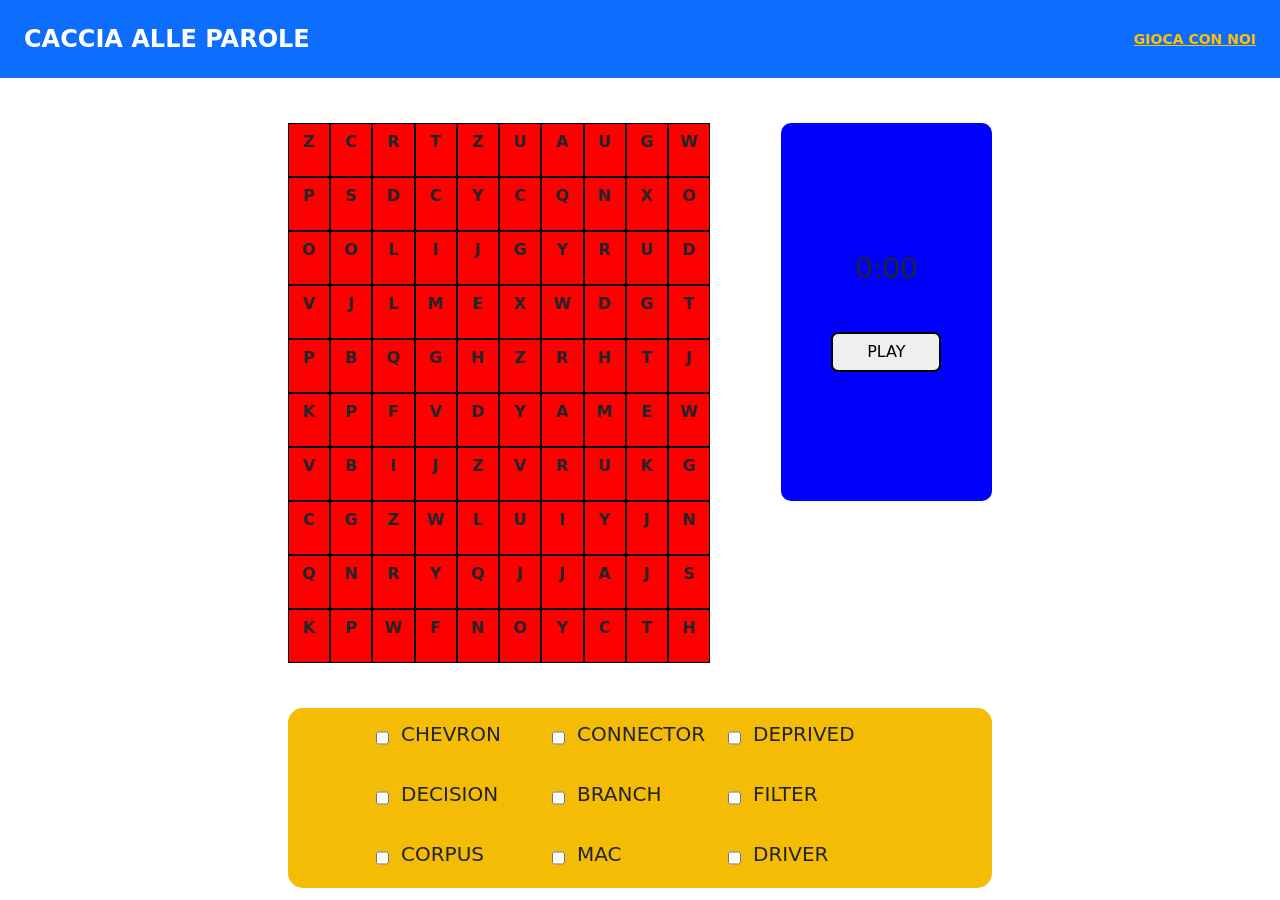
<file: index.html>
<!DOCTYPE html>
<html lang="it">
<head>
  <meta charset="UTF-8">
  <meta name="viewport" content="width=device-width, initial-scale=1.0">
  <title>Caccia Alle Parole</title>
  <link href="https://cdn.jsdelivr.net/npm/bootstrap@5.3.3/dist/css/bootstrap.min.css" rel="stylesheet">
    <link rel="stylesheet" href="css/style.css">
    <script src="js/script.js" defer></script>
</head>
<body>

  <nav class="navbar bg-primary py-3 w-100">
    <div class="container-fluid px-4"> 
      <span class="navbar-brand text-white fw-bold text-uppercase fs-4 mb-0">CACCIA ALLE PAROLE</span>
      <a  class="text-warning text-decoration-underline text-uppercase fw-semibold small">GIOCA CON NOI</a>
    </div>
  </nav>

  <section id="gameSec">

  </section>
  <section id="contWords">

  </section>


</body>
</html>
</file>
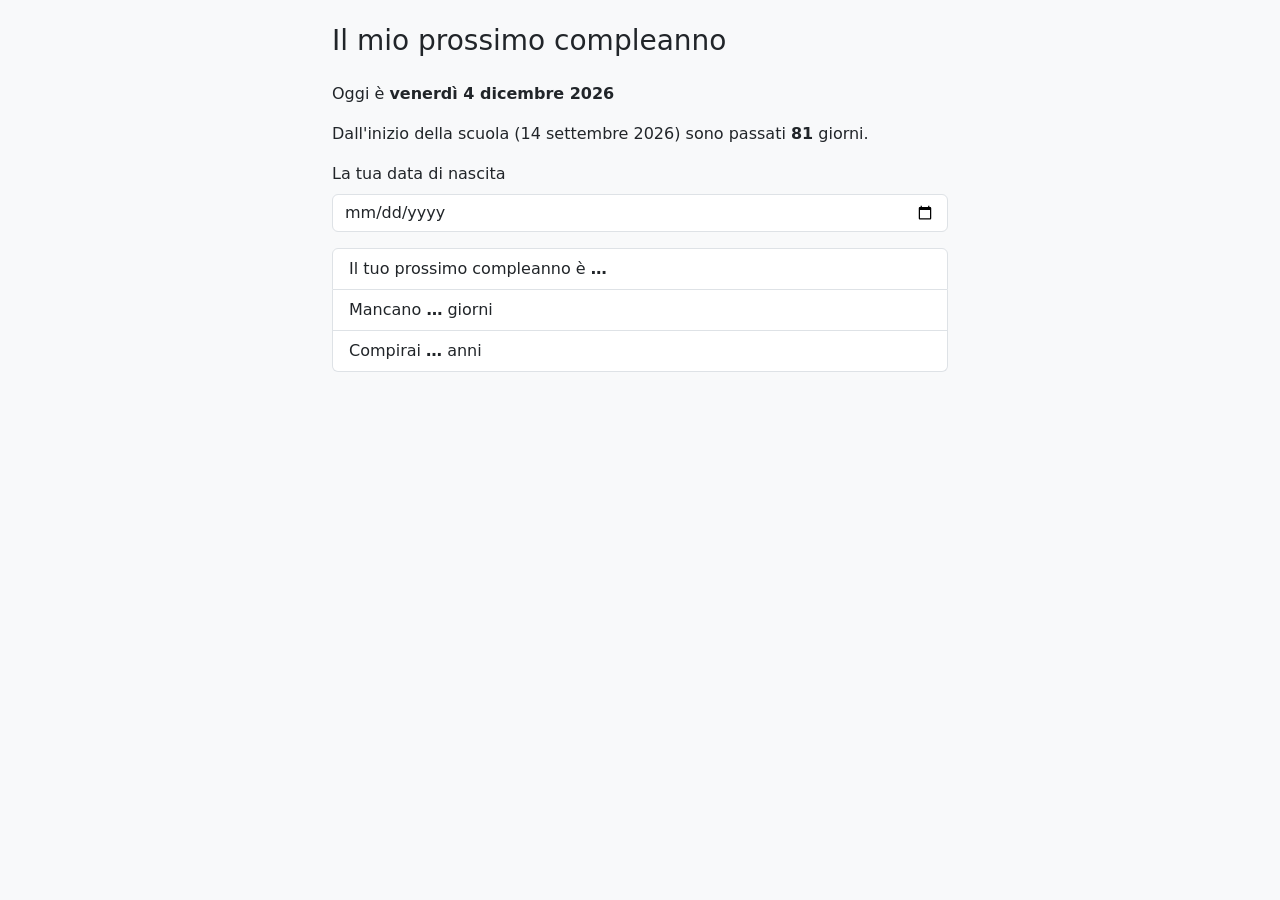
<file: Lezioni_Marchisio/esDate/index.html>
<!DOCTYPE html>
<html lang="it">

<head>
    <meta charset="UTF-8">
    <meta name="viewport" content="width=device-width, initial-scale=1.0">
    <link href="https://cdn.jsdelivr.net/npm/bootstrap@5.3.8/dist/css/bootstrap.min.css" rel="stylesheet"
        integrity="sha384-sRIl4kxILFvY47J16cr9ZwB07vP4J8+LH7qKQnuqkuIAvNWLzeN8tE5YBujZqJLB" crossorigin="anonymous">
    <script src="js/index.js" defer></script>
    <title>Esercizio – Il mio compleanno</title>
</head>

<body class="bg-light">
    <main class="container my-4" style="max-width: 640px;">
        <h1 class="h3 mb-4">Il mio prossimo compleanno</h1>

        <p>Oggi è <strong id="oggi">…</strong></p>
        <p>Dall'inizio della scuola (14 settembre 2026) sono passati <strong id="giorniScuola">…</strong> giorni.</p>

        <label for="nascita" class="form-label">La tua data di nascita</label>
        <input type="date" id="nascita" class="form-control mb-3">

        <ul class="list-group">
            <li class="list-group-item">Il tuo prossimo compleanno è <strong id="prossimo">…</strong></li>
            <li class="list-group-item">Mancano <strong id="mancano">…</strong> giorni</li>
            <li class="list-group-item">Compirai <strong id="anniCompiuti">…</strong> anni</li>
        </ul>
    </main>
</body>

</html>
</file>
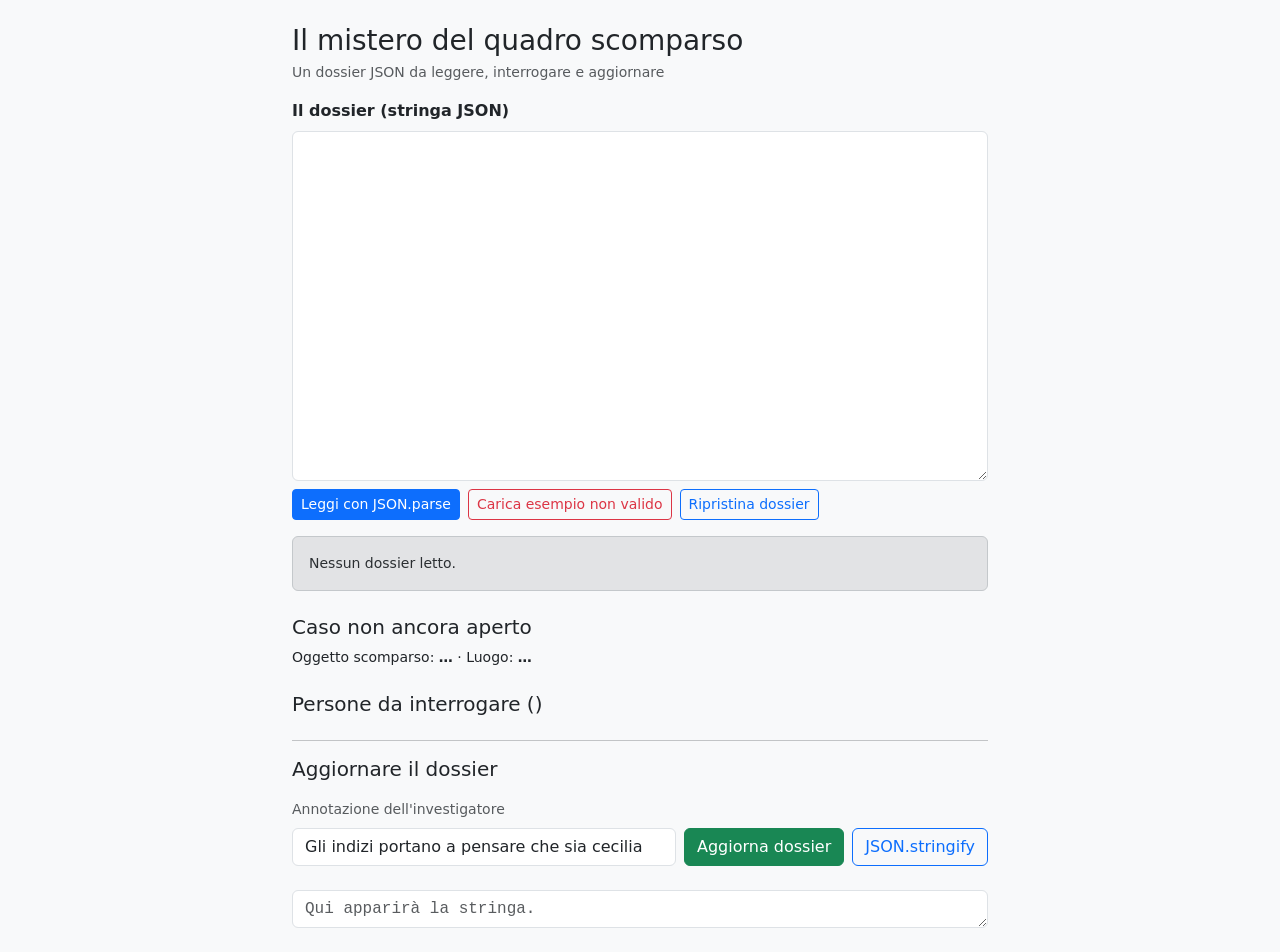
<file: Lezioni_Marchisio/lezioneJson/index.html>
<!DOCTYPE html>
<html lang="it">

<head>
    <meta charset="UTF-8">
    <meta name="viewport" content="width=device-width, initial-scale=1.0">
    <link href="https://cdn.jsdelivr.net/npm/bootstrap@5.3.8/dist/css/bootstrap.min.css" rel="stylesheet"
        integrity="sha384-sRIl4kxILFvY47J16cr9ZwB07vP4J8+LH7qKQnuqkuIAvNWLzeN8tE5YBujZqJLB" crossorigin="anonymous">
    <script src="script.js" defer></script>
    <title>Esercizio JSON</title>
</head>

<body class="bg-light">
    <main class="container my-4" style="max-width: 720px;">
        <h1 class="h3 mb-1">Il mistero del quadro scomparso</h1>
        <p class="text-muted small">Un dossier JSON da leggere, interrogare e aggiornare</p>

        <label for="sorgente" class="form-label fw-semibold">Il dossier (stringa JSON)</label>
        <textarea id="sorgente" class="form-control font-monospace small mb-2" rows="14" spellcheck="false"></textarea>
        <div class="d-flex flex-wrap align-items-center gap-2 mb-3">
            <button id="btnLeggi" class="btn btn-primary btn-sm" onclick="Leggi()">Leggi con JSON.parse</button>
            <button id="btnEsempioInv" class="btn btn-outline-danger btn-sm">Carica esempio non
                valido</button>
            <button id="btnRipristina" class="btn btn-outline-primary btn-sm" ">Ripristina dossier</button>
        </div>

        <div id="esito" class="alert alert-secondary small">Nessun dossier letto.
        </div>

        <h2 class="h5 mt-4" id="nomeCaso">Caso non ancora aperto</h2>
        <p class="small">Oggetto scomparso: <strong id="oggettoScomp">…</strong> · Luogo: <strong id="luogo">…</strong>
        </p>

        <h2 class="h5 mt-4">Persone da interrogare (<span id="nSospetti"></span>)</h2>
        <ul id="elenco" class="list-group"></ul>

        <hr class="hr">
        <h2 class="h5 mb-3">Aggiornare il dossier</h2>
        <div class="mb-3">
            <label for="annotazione" class="form-label text-muted small">Annotazione dell'investigatore</label>
            <div class="d-flex align-items-center gap-2">
                <input type="text" id="annotazione" class="form-control"
                    value="Gli indizi portano a pensare che sia cecilia">
                <button id="btnAggiorna" class="btn btn-success text-nowrap">Aggiorna dossier</button>
                <button id="btnStringify" class="btn btn-outline-primary text-nowrap">JSON.stringify</button>
            </div>
                <textarea id="ris" class="form-control font-monospace small mt-4" rows="1" spellcheck="false" readonly="true"
                placeholder="Qui apparirà la stringa."
                ></textarea>
        </div>

    </main>
</body>

</html>
</file>
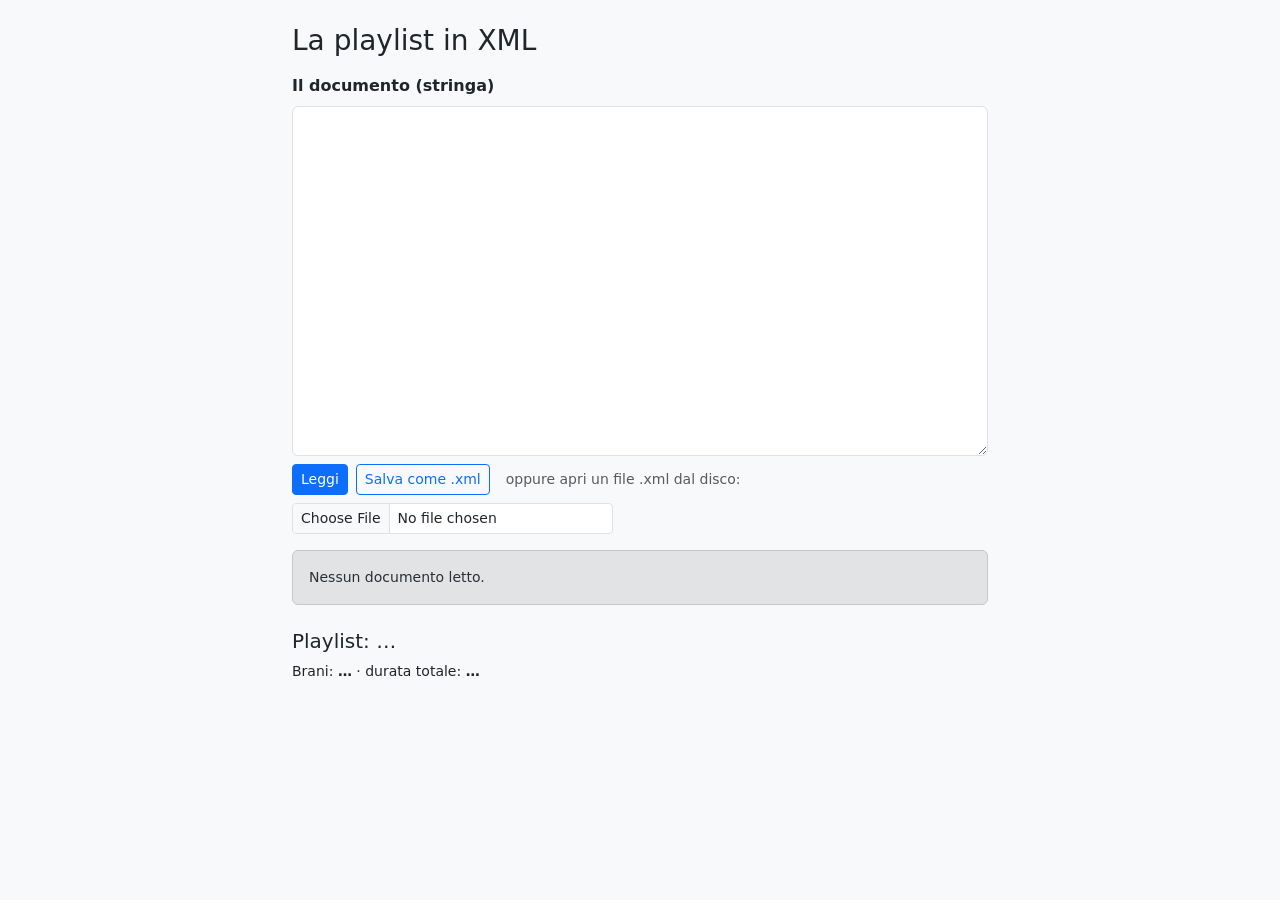
<file: Lezioni_Marchisio/lezioneXml/index.html>
<!DOCTYPE html>
<html lang="it">

<head>
    <meta charset="UTF-8">
    <meta name="viewport" content="width=device-width, initial-scale=1.0">
    <link href="https://cdn.jsdelivr.net/npm/bootstrap@5.3.8/dist/css/bootstrap.min.css" rel="stylesheet"
        integrity="sha384-sRIl4kxILFvY47J16cr9ZwB07vP4J8+LH7qKQnuqkuIAvNWLzeN8tE5YBujZqJLB" crossorigin="anonymous">
    <script src="js/script.js" defer></script>
    <title>Costruiamo insieme – la playlist in XML</title>
</head>

<body class="bg-light">
    <main class="container my-4" style="max-width: 720px;">
        <h1 class="h3 mb-1">La playlist in XML</h1>
        <p class="text-muted small"></p>

        <label for="sorgente" class="form-label fw-semibold">Il documento (stringa)</label>
        <textarea id="sorgente" class="form-control font-monospace small mb-2" rows="14" spellcheck="false"></textarea>
        <div class="d-flex flex-wrap align-items-center gap-2 mb-3">
            <button id="btnLeggi" class="btn btn-primary btn-sm" onclick="Leggi()">Leggi</button>
            <button id="btnSalva" class="btn btn-outline-primary btn-sm" ">Salva come .xml</button>
            <label for="fileXml" class="small text-muted ms-2 mb-0">oppure apri un file .xml dal disco:</label>
            <input type="file" id="fileXml" accept=".xml,text/xml,application/xml" class="form-control form-control-sm w-auto">
        </div>

        <div id="esito" class="alert alert-secondary small">Nessun documento letto.</div>

        <h2 class="h5 mt-4">Playlist: <span id="nomePlaylist">…</span></h2>
        <p class="small">Brani: <strong id="numero">…</strong> · durata totale: <strong id="durataTotale">…</strong></p>
        <ul id="elenco" class="list-group"></ul>
    </main>
</body>

</html>
</file>
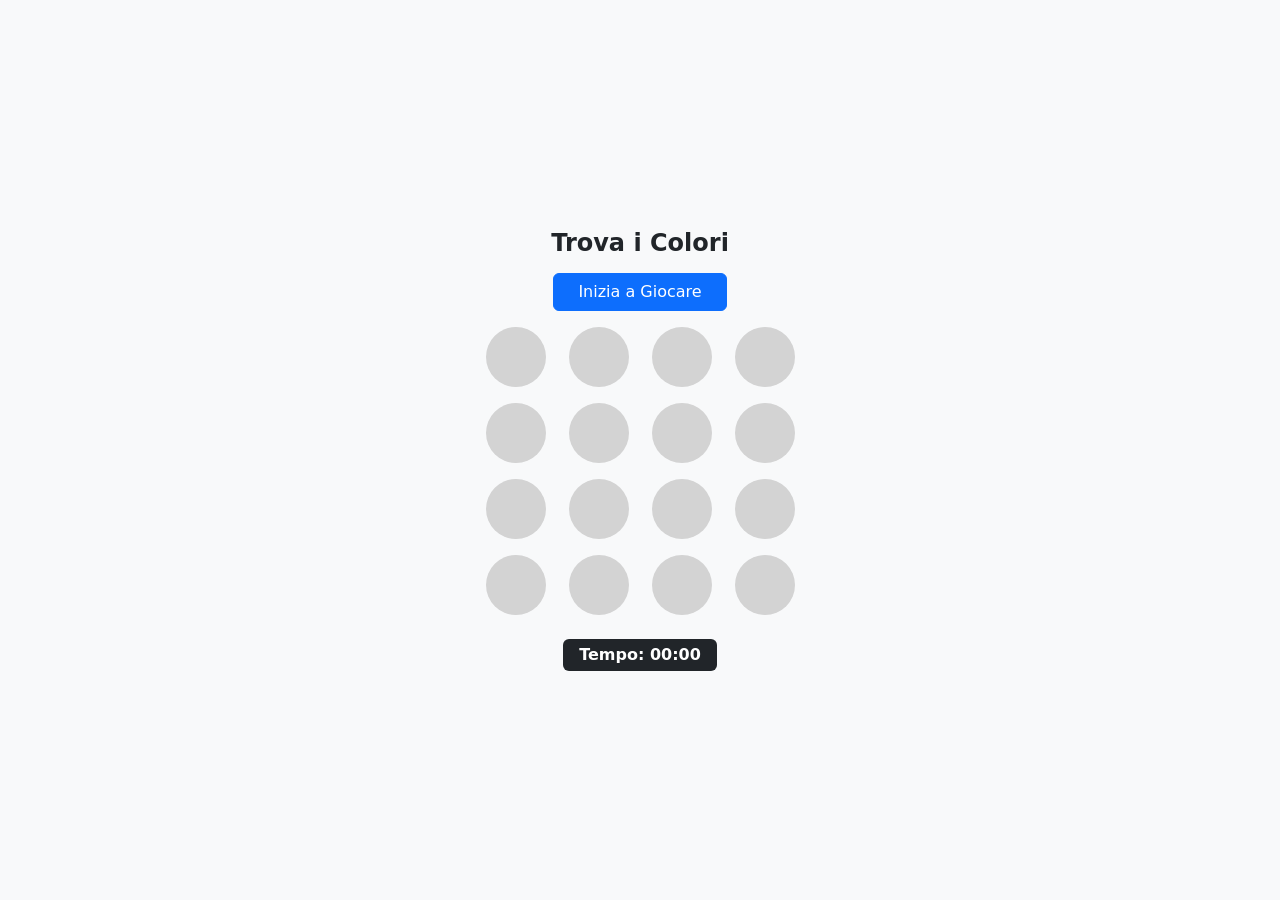
<file: Lezioni_Racca/divColorati/index.html>
<!DOCTYPE html>
<html lang="it">
<head>
    <meta charset="UTF-8">
    <title>Gioco dei Colori</title>
    <link rel="stylesheet" href="style.css">
    <link href="https://cdn.jsdelivr.net/npm/bootstrap@5.3.3/dist/css/bootstrap.min.css" rel="stylesheet">
</head>
<body class="bg-light d-flex flex-column align-items-center justify-content-center vh-100 m-0">

    <div class="container text-center" style="max-width: 340px;">
        <h1 class="h4 mb-3 fw-bold">Trova i Colori</h1>
        
        <button id="btnStart" class="btn btn-primary mb-3 px-4">Inizia a Giocare</button>

        <div id="wrapper" class="row row-cols-4 g-3 mb-4 noClick"></div>

        <div id="txtRis" class="fs-5 fw-semibold text-secondary mb-3"></div>
        <div id="timer" class="badge bg-dark fs-6 px-3 py-2">Tempo: 00:00</div>
    </div>

    <script src="script.js"></script>
    <script src="https://cdn.jsdelivr.net/npm/bootstrap@5.3.3/dist/js/bootstrap.bundle.min.js"></script>
</body>
</html>
</file>
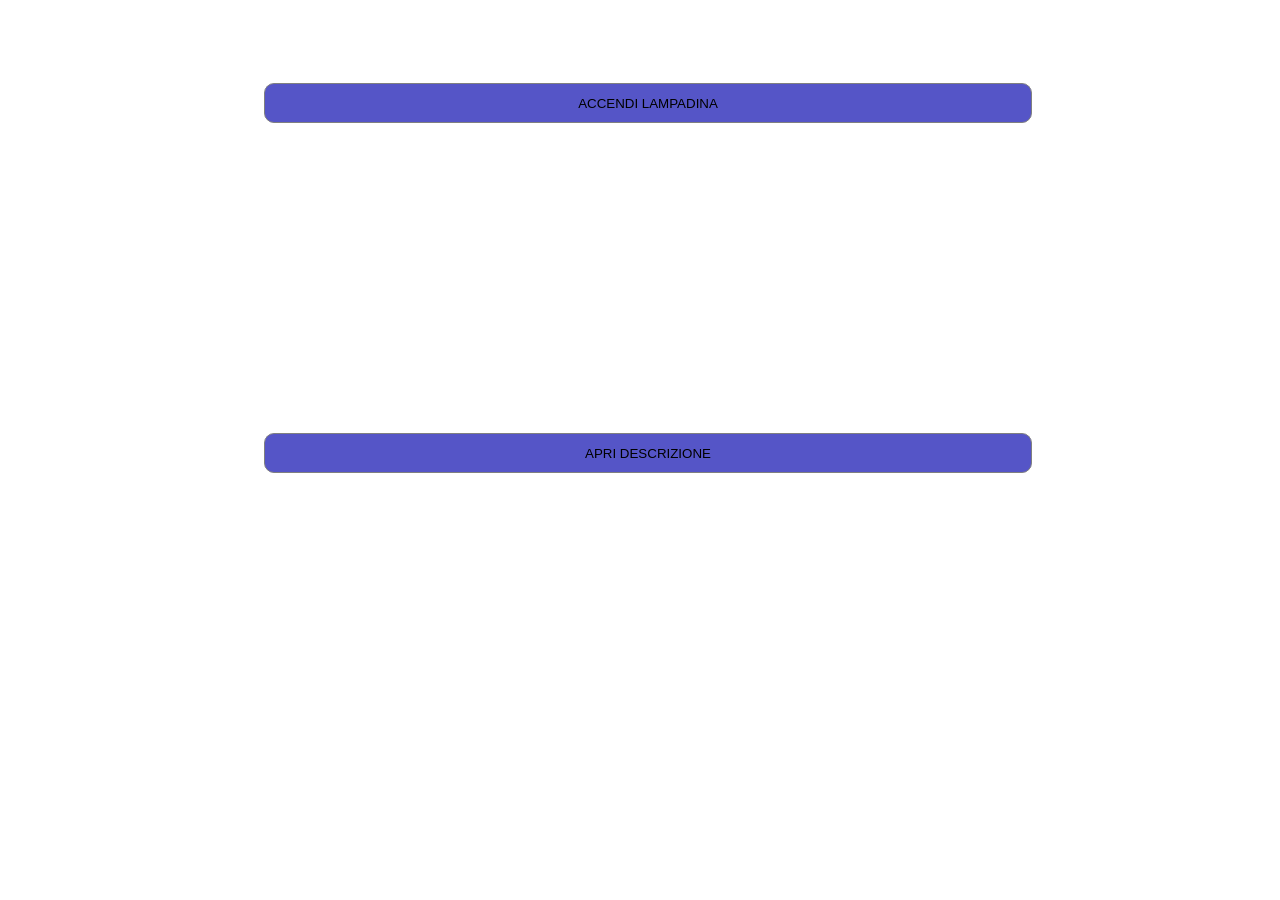
<file: Lezioni_Racca/esjQueryCallback/index.html>
<!DOCTYPE html>
<html lang="it">
<head>
    <meta charset="UTF-8">
    <meta name="viewport" content="width=device-width, initial-scale=1.0">
    <title>Esercizio Lampadina</title>

    <link rel="stylesheet" href="style.css">
    <script src="script.js" defer></script>
    <script src="https://code.jquery.com/jquery-3.7.1.min.js"></script>
</head>
<body>
    <main>
        <div>
            <button id="btnLampadina">
                ACCENDI LAMPADINA
            </button>
        </div>
        <div id="lampadina">

        </div>
        <div>
            <button>APRI DESCRIZIONE</button>
            
        </div>
    </main>
</body>
</file>
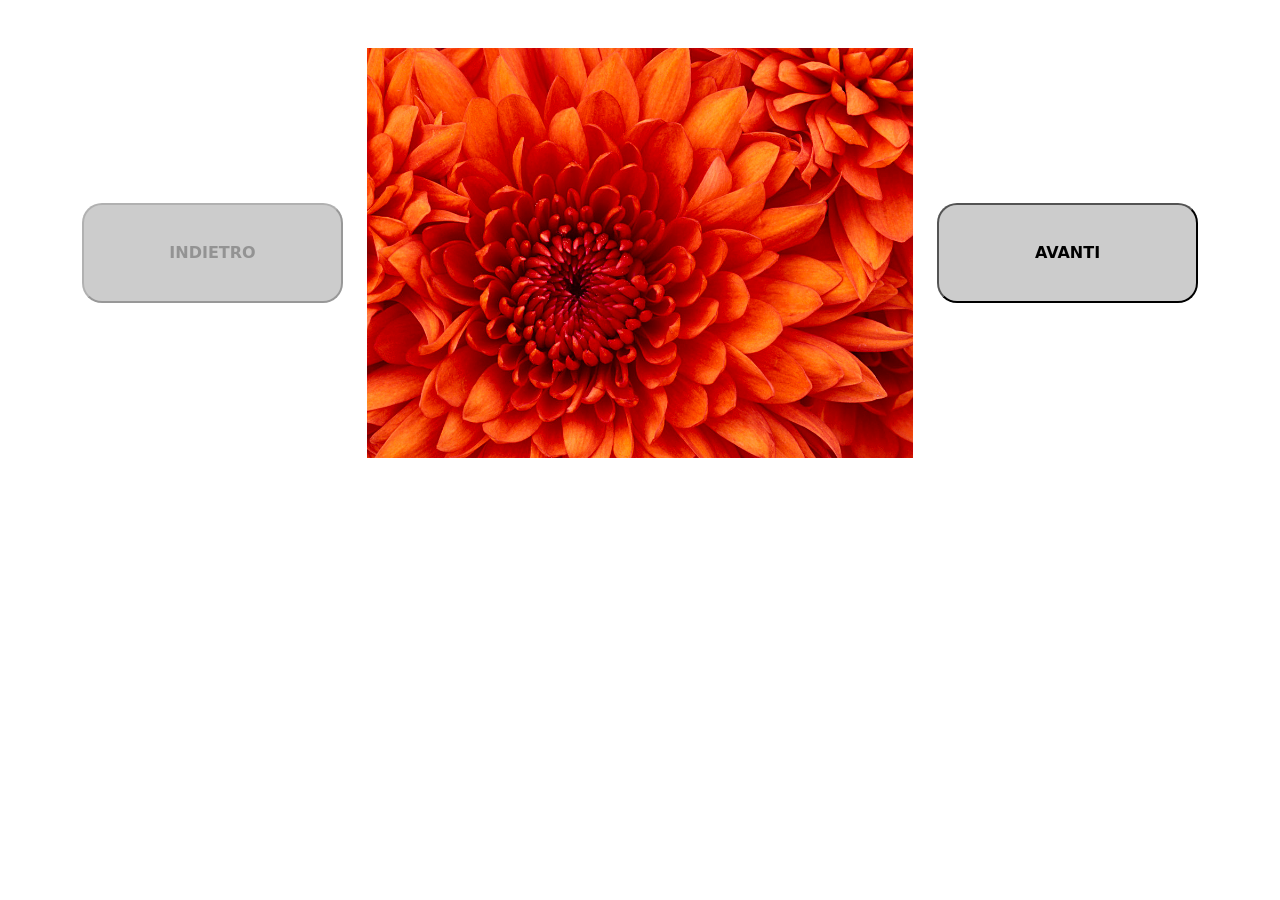
<file: Lezioni_Racca/visualizzaImmagini/index.html>
<!DOCTYPE html>
<html>
<head lang="en">
    <meta charset="UTF-8">
    <title>JQuery</title>
    <link rel="stylesheet" href="https://cdn.jsdelivr.net/npm/bootstrap@5.3.3/dist/css/bootstrap.min.css" integrity="sha384-QWTKZyjpPEjISv5WaRU9OFeRpok6YctnYmDr5pNlyT2bRjXh0JMhjY6hW+ALEwIH" crossorigin="anonymous">
    <script src="https://code.jquery.com/jquery-3.7.1.min.js" integrity="sha256-/JqT3SQfawRcv/BIHPThkBvs0OEvtFFmqPF/lYI/Cxo=" crossorigin="anonymous"></script>
    <script src="script.js"></script>
</head>
<body>
    <div class="container mt-5">
        <div class="row">
            <div class="col-sm-3 d-flex align-items-center"><input type="button" id="btnIndietro" value="INDIETRO"></div>
            <div class="col-sm-6"><img id="img" class="mx-auto d-block"></div>
            <div class="col-sm-3 d-flex align-items-center"><input type="button" id="btnAvanti" value="AVANTI"></div>
        </div>
    </div>
    <p id="pImg"></p>
</body>
</html>
</file>
<file: css/style.css>
body{
    display:flex;
    flex-direction: column;
    gap:5dvh;   
    justify-content: center;
    align-items: center;
}

#gameSec{
    display: flex;
    gap:10%;
    min-width: 40dvw;
    width:55dvw;
    height:60dvh;
}

.grid{
    width:60%;
    height:100%;
    border-radius:9px;
    display: grid;
}

.disabled{
    pointer-events: none;
}

.disabled:hover{
    cursor: pointer;
    
}

#contWords{
    background-color: rgb(245, 188, 6);
    width:55dvw;
    height:20dvh;
    display: grid;
    justify-content: center;
    align-items: center;
    grid-template-columns: repeat(3,25%);
    border-radius: 15px;
    div{
        gap:12px;
    }
}


.cell{
    border:solid black 1px;
    background-color: red;
    text-transform: capitalize;
    font-weight: bolder;
    text-align: center;
    line-height: 35px;

}


.menu{
    width:30%;
    height:70%;
    background-color: blue;
    display: flex;
    flex-direction: column;
    gap:10%;
    justify-content: center;
    align-items:center ;
    border-radius: 10px;
}

button{

    height:40px;
    width:110px;
    border-radius: 7px;
    border:solid black 2px; 
}
 button:disabled{
    background-color:  rgb(245, 188, 6);
 }
</file>
<file: Lezioni_Racca/divColorati/style.css>
.divCerchio {
      width: 60px;
      height: 60px;
      border-radius: 50%;
      background-color: lightgrey;
      cursor: pointer;
      transition: background-color 0.2s ease;
  }

  .noClick {
      pointer-events: none;
  }

  .disabled{
    background-color: lightgray;
    cursor:crosshair;
  }
</file>
<file: Lezioni_Racca/esjQueryCallback/style.css>
main{
    display: flex;
    flex-direction: column;
    min-width: 80dwh;
    width:100dvw;
    height: 60dvh;
    gap:20px;
    align-items: center;
    justify-content: center;
}

button{
    width:60dvw;
    height: 40px;
    background-color: rgb(85, 85, 199);
    border-radius: 10px;
    border:solid grey 1px;
}

button:hover{
    transform:scale(1.1);
    cursor: pointer;
}

#btnDescrizione{
    background-color: gray;
}

#lampadina{
    width:40dvw;
    height:30dvh;
}   

.acceso{
    background-image: url("lampadina.png");
    background-color: gold;
    background-repeat: no-repeat;
}
</file>
